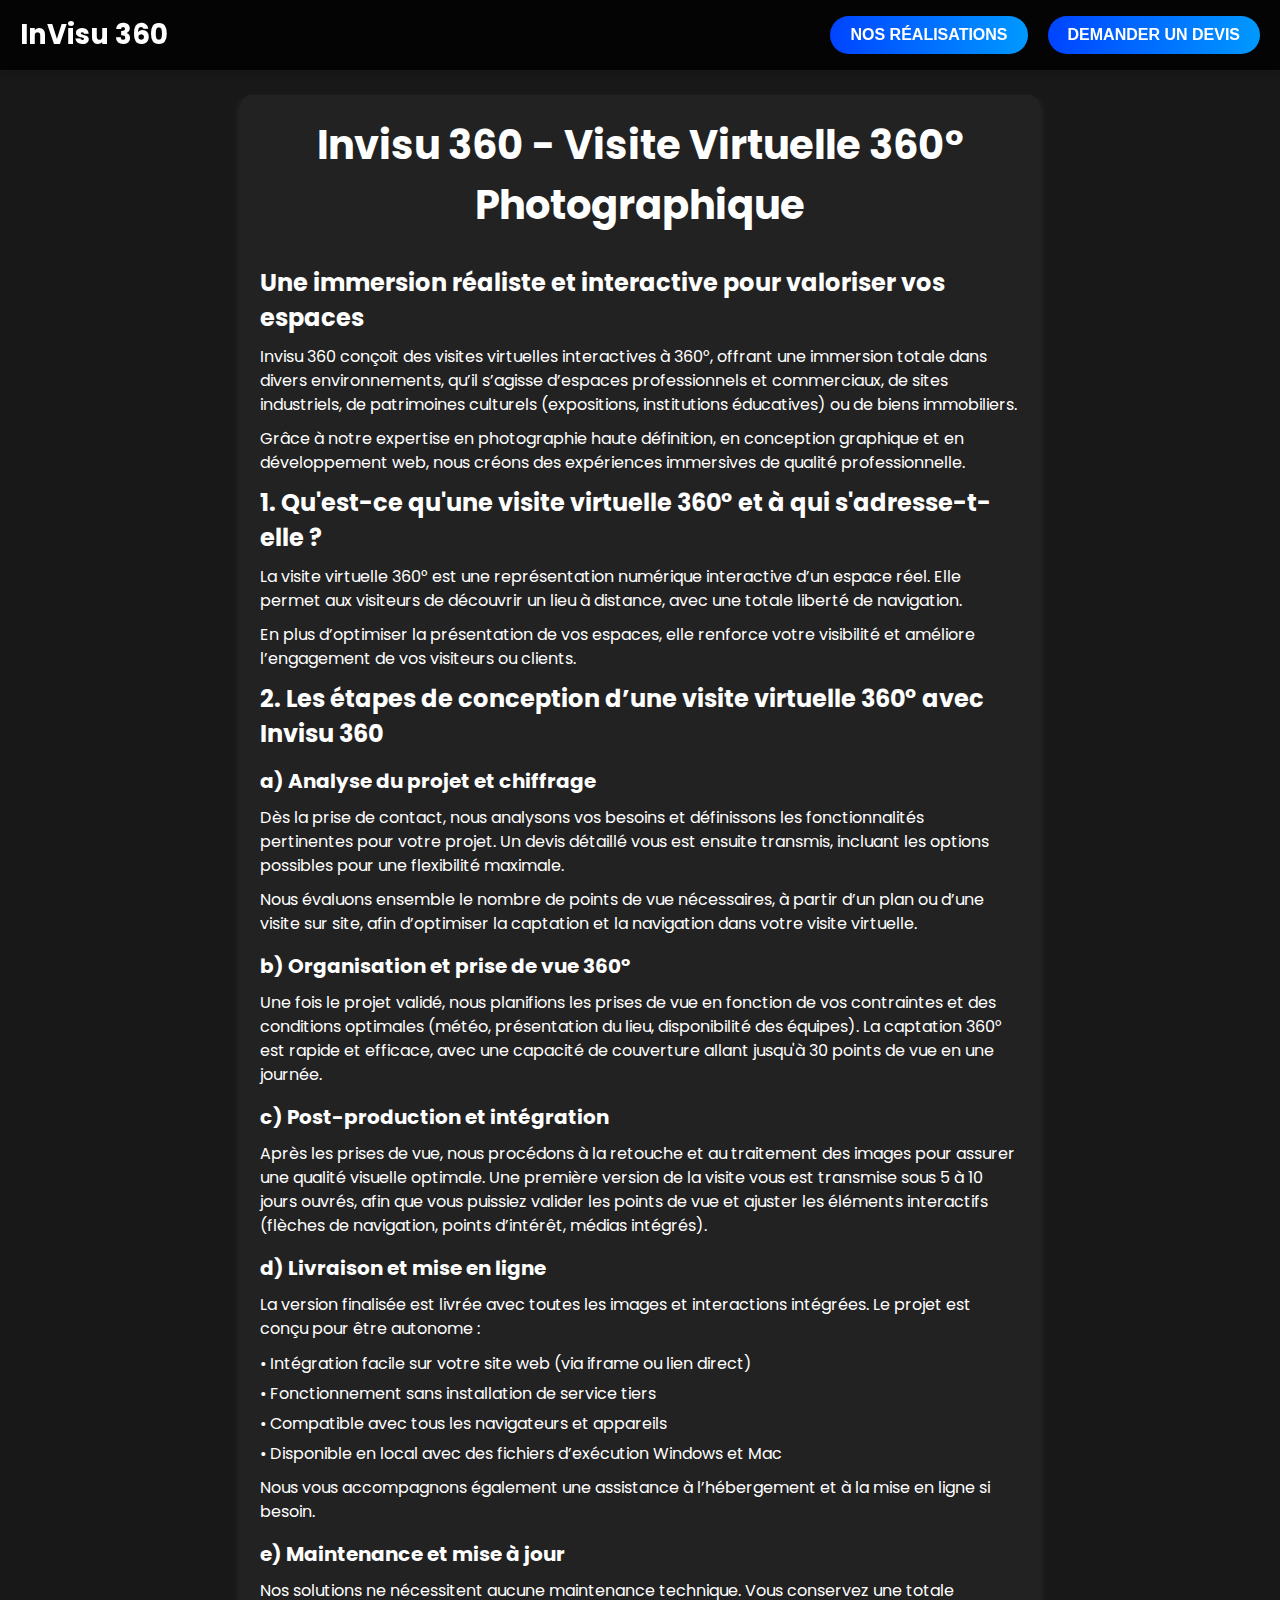
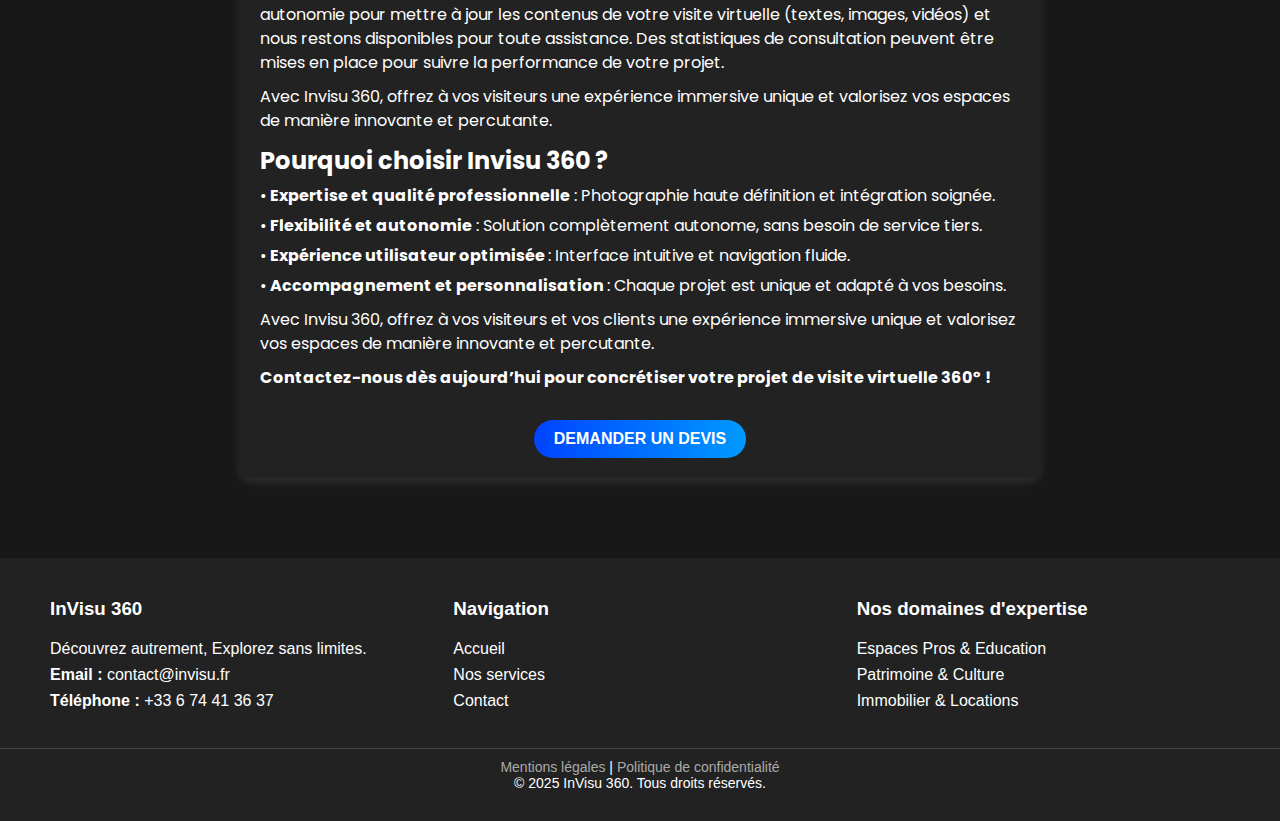
<file: articles/about/about.html>
<!DOCTYPE html>
<html lang="fr">
<head>
    <meta charset="UTF-8">
    <meta name="viewport" content="width=device-width, initial-scale=1.0">
    <title>Invisu 360 - Visite Virtuelle 360° Photographique</title>

    <script src="../../js/main.js"></script>

    <link href="../../style/style.css" rel="stylesheet">

</head>
<body>
        <nav class="navbar3" id="navbar3">
        <a href="../../index.html" class="logo">InVisu 360</a>
        <div class="hamburger" onclick="toggleMenu()">
            <div></div>
            <div></div>
            <div></div>
        </div>
        <ul class="menu">
            <li><button class="nav-btn" onclick="window.location.href='../realisations/realisations.html';">Nos réalisations</button></li>
            <li><button class="nav-btn" onclick="window.location.href='../devis/devis.html';">Demander un devis</button></li>
        </ul>
    </nav>

    <style type="text/css">
        .navbar3 {
            transform: translateY(0);
        }
    </style>

<br>    
    <div id="policy">
        <br><br>
        <div class="news-card hidden">
            <div class="news-header">
                <!--<img src="image.jpeg" alt="Image du jeu">-->
                <h1>Invisu 360 - Visite Virtuelle 360° Photographique</h1>
            </div>


            <div class="news-content">
                <h2>Une immersion réaliste et interactive pour valoriser vos espaces</h2>
                <p>Invisu 360 conçoit des visites virtuelles interactives à 360°, offrant une immersion totale dans divers environnements, qu’il s’agisse d’espaces professionnels et commerciaux, de sites industriels, de patrimoines culturels (expositions, institutions éducatives) ou de biens immobiliers.</p>
                <p>Grâce à notre expertise en photographie haute définition, en conception graphique et en développement web, nous créons des expériences immersives de qualité professionnelle.</p>

                <h2>1. Qu'est-ce qu'une visite virtuelle 360° et à qui s'adresse-t-elle ?</h2>

                <p>La visite virtuelle 360° est une représentation numérique interactive d’un espace réel. Elle permet aux visiteurs de découvrir un lieu à distance, avec une totale liberté de navigation.</p>
                <p>En plus d’optimiser la présentation de vos espaces, elle renforce votre visibilité et améliore l’engagement de vos visiteurs ou clients.</p>

                <h2>2. Les étapes de conception d’une visite virtuelle 360° avec Invisu 360</h2>
                <h3>a) Analyse du projet et chiffrage</h3>
                <p>Dès la prise de contact, nous analysons vos besoins et définissons les fonctionnalités pertinentes pour votre projet. Un devis détaillé vous est ensuite transmis, incluant les options possibles pour une flexibilité maximale.</p>
                <p>Nous évaluons ensemble le nombre de points de vue nécessaires, à partir d’un plan ou d’une visite sur site, afin d’optimiser la captation et la navigation dans votre visite virtuelle.</p>

                <h3>b) Organisation et prise de vue 360°</h3>

                <p>Une fois le projet validé, nous planifions les prises de vue en fonction de vos contraintes et des conditions optimales (météo, présentation du lieu, disponibilité des équipes). La captation 360° est rapide et efficace, avec une capacité de couverture allant jusqu'à 30 points de vue en une journée.</p>

                <h3>c) Post-production et intégration</h3>

                <p>Après les prises de vue, nous procédons à la retouche et au traitement des images pour assurer une qualité visuelle optimale. Une première version de la visite vous est transmise sous 5 à 10 jours ouvrés, afin que vous puissiez valider les points de vue et ajuster les éléments interactifs (flèches de navigation, points d’intérêt, médias intégrés).</p>

                <h3>d) Livraison et mise en ligne</h3>

                <p>La version finalisée est livrée avec toutes les images et interactions intégrées. Le projet est conçu pour être autonome :</p>

                <ul>
                    <li>•   Intégration facile sur votre site web (via iframe ou lien direct)</li>
                    <li>•   Fonctionnement sans installation de service tiers</li>
                    <li>•   Compatible avec tous les navigateurs et appareils</li>
                    <li>•   Disponible en local avec des fichiers d’exécution Windows et Mac</li>
                </ul>

                <p>Nous vous accompagnons également une assistance à l’hébergement et à la mise en ligne si besoin.</p>

                <h3>e) Maintenance et mise à jour</h3>

                <p>Nos solutions ne nécessitent aucune maintenance technique. Vous conservez une totale autonomie pour mettre à jour les contenus de votre visite virtuelle (textes, images, vidéos) et nous restons disponibles pour toute assistance. Des statistiques de consultation peuvent être mises en place pour suivre la performance de votre projet.</p>

                <p>Avec Invisu 360, offrez à vos visiteurs une expérience immersive unique et valorisez vos espaces de manière innovante et percutante.</p>

                <h2>Pourquoi choisir Invisu 360 ?</h2>

                <ul>
                    <li>•   <span class="bold">Expertise et qualité professionnelle</span> : Photographie haute définition et intégration soignée.</li>
                    <li>•   <span class="bold">Flexibilité et autonomie</span> : Solution complètement autonome, sans besoin de service tiers.</li>
                    <li>•   <span class="bold">Expérience utilisateur optimisée </span> : Interface intuitive et navigation fluide.</li>
                    <li>•   <span class="bold">Accompagnement et personnalisation </span> : Chaque projet est unique et adapté à vos besoins.</li>
                </ul>

                <p>Avec Invisu 360, offrez à vos visiteurs et vos clients une expérience immersive unique et valorisez vos espaces de manière innovante et percutante.</p>

                <span class="bold"><p>Contactez-nous dès aujourd’hui pour concrétiser votre projet de visite virtuelle 360° !</p></span>

                <div class="btn-container">
                    <button class="nav-btn" onclick="window.location.href='../devis/devis.html';">Demander un devis</button>
                </div>
            </div>
        </div>
    </div>


    <footer>
        <div class="footer-container">
            <!-- Section Informations -->
            <div class="footer-nav">
                <h3>InVisu 360</h3>
                <ul>
                <li>Découvrez autrement, Explorez sans limites.</li>
                <li><strong>Email :</strong> contact@invisu.fr</li>
                <li><strong>Téléphone :</strong> +33 6 74 41 36 37</li>
            </div>
            
            <!-- Section Navigation -->
            <div class="footer-nav">
                <h3>Navigation</h3>
                <ul>
                    <li><a href="../../index.html">Accueil</a></li>
                    <li><a href="../../index.html#services">Nos services</a></li>
                    <li><a href="../devis/devis.html#contact">Contact</a></li>
                </ul>
            </div>

            <!-- Section Navigation -->
            <div class="footer-nav">
                <h3>Nos domaines d'expertise</h3>
                <ul>
                    <li><a href="#">Espaces Pros & Education</a></li>
                    <li><a href="#">Patrimoine & Culture</a></li>
                    <li><a href="#">Immobilier & Locations</a></li>
                </ul>
            </div>
        </div>
        
        <!-- Section Mentions légales et Copyright -->
        <div class="footer-bottom">
            <p><a href="../terms-of-use/terms-of-use.html">Mentions légales</a> | <a href="../private-policy/private-policy.html">Politique de confidentialité</a></p>
            <p>&copy; 2025 InVisu 360. Tous droits réservés.</p>
        </div>
    </footer>

</body>
</html>
</file>
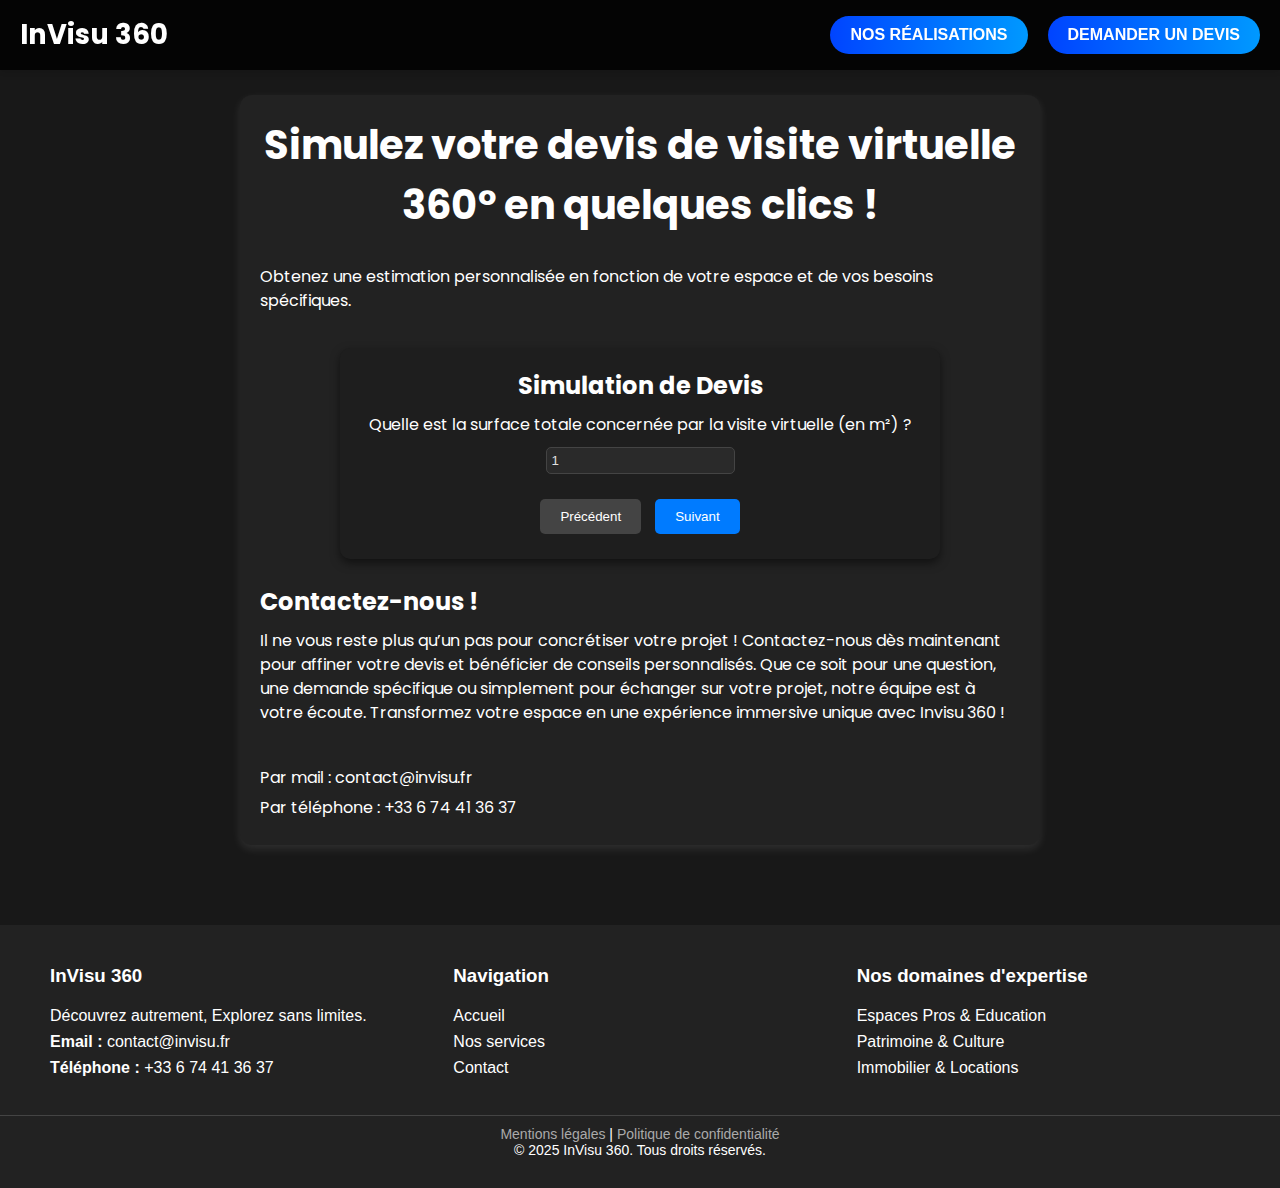
<file: articles/devis/devis.html>
<!DOCTYPE html>
<html lang="fr">
<head>
    <meta charset="UTF-8">
    <meta name="viewport" content="width=device-width, initial-scale=1.0">
    <title>Invisu 360 - Simulez votre devis de visite virtuelle 360° en quelques clics !</title>

    <script src="../../js/main.js"></script>

    <link href="../../style/style.css" rel="stylesheet">

</head>
<body>
        <nav class="navbar3" id="navbar3">
        <a href="../../index.html" class="logo">InVisu 360</a>
        <div class="hamburger" onclick="toggleMenu()">
            <div></div>
            <div></div>
            <div></div>
        </div>
        <ul class="menu">
            <li><button class="nav-btn" onclick="window.location.href='../realisations/realisations.html';">Nos réalisations</button></li>
            <li><button class="nav-btn" onclick="window.location.href='../devis/devis.html';">Demander un devis</button></li>
        </ul>
    </nav>

    <style type="text/css">
        .navbar3 {
            transform: translateY(0);
        }
    </style>

<br>    
    <div id="policy">
        <br><br>
        <div class="news-card hidden">
            <div class="news-header">
                <h1>Simulez votre devis de visite virtuelle 360° en quelques clics !</h1>
            </div>


            <div class="news-content" id="contact">
                <p>Obtenez une estimation personnalisée en fonction de votre espace et de vos besoins spécifiques.</p>









                <style>
.container2 {

            width: 100%;
            max-width: 600px;
            margin: auto;
            background: #1e1e1e;
            padding: 20px;
            border-radius: 10px;
            box-shadow: 0px 4px 10px rgba(0, 0, 0, 0.5);
            text-align: center;
        }

        .slide {
            display: none;
        }
        .active {
            display: block;
        }
        .buttons {
            margin-top: 20px;
        }
        .button {
            padding: 10px 20px;
            margin: 5px;
            border: none;
            background-color: #007bff;
            color: white;
            border-radius: 5px;
            cursor: pointer;
            transition: background 0.3s;
        }
        .button:hover {
            background-color: #0056b3;
        }
        .button:disabled {
            background-color: #444;
            cursor: not-allowed;
        }
        .options label {
            margin-right: 15px;
        }
        input, select {
            background: #2a2a2a;
            color: #e0e0e0;
            border: 1px solid #444;
            padding: 5px;
            border-radius: 5px;
        }
        input:focus {
            outline: none;
            border-color: #007bff;
        }
    </style>

    <br>
    <div class="container2">
        <h2>Simulation de Devis</h2>
        <div id="slides">
            <div class="slide active">
                <p>Quelle est la surface totale concernée par la visite virtuelle (en m²) ?</p>
                <input type="number" id="surface" min="1" value="1">
            </div>
            <div class="slide">
                <p>Combien de pièces seront concernées par la visite ?</p>
                <input type="number" id="numRooms" min="1" value="1">
            </div>
            <div class="slide">
                <p>Quelle est votre distance depuis Paris (en km) ?</p>
                <input type="number" id="distance" min="0" value="0">
            </div>
            <!--
            <div class="slide">
                <p>Souhaitez-vous un service supplémentaire ?</p>
                <div class="options">
                    <label><input type="radio" name="extra" value="oui"> Oui</label>
                    <label><input type="radio" name="extra" value="non" checked> Non</label>
                </div>
            </div>-->
            <div class="slide">
                <h3>Estimation du devis :</h3>
                <p id="result"></p>
            </div>
        </div>
        <div class="buttons">
            <button class="button" id="prev" disabled>Précédent</button>
            <button class="button" id="next">Suivant</button>
        </div>
    </div>
    <br>

    <script>
        const slides = document.querySelectorAll(".slide");
        let currentSlide = 0;

        function showSlide(index) {
            slides.forEach((slide, i) => {
                slide.classList.toggle("active", i === index);
            });
            document.getElementById("prev").disabled = index === 0;
            document.getElementById("next").disabled = index === slides.length - 1;
            document.getElementById("next").innerText = index === slides.length - 2 ? "Voir le devis" : "Suivant";
        }

        document.getElementById("next").addEventListener("click", () => {
            if (currentSlide < slides.length - 1) {
                currentSlide++;
                if (currentSlide === slides.length - 1) {
                    calculateQuote();
                }
                showSlide(currentSlide);
            }
        });

        document.getElementById("prev").addEventListener("click", () => {
            if (currentSlide > 0) {
                currentSlide--;
                showSlide(currentSlide);
            }
        });

        function calculateQuote() {

            let surface = parseInt(document.getElementById("surface").value) || 0;
            let numRooms = parseInt(document.getElementById("numRooms").value) || 0;
            let distance = parseInt(document.getElementById("distance").value) || 0;

            let basePrice = 0;
            if (surface <= 150) {
                basePrice = 150;
            } else if (surface <= 300) {
                basePrice = 150 + (surface - 150) * 0.7;
            } else if (surface <= 500) {
                basePrice = 150 + 150 * 0.7 + (surface - 300) * 0.45;
            } else {
                basePrice = 150 + 150 * 0.7 + 200 * 0.45 + (surface - 500) * 0.2;
            }
            
            let roomSupplement = numRooms > 5 ? (numRooms - 5) * 20 : 0;
            
            let travelFee = 0;
            if (distance > 50 && distance <= 100) {
                travelFee = 50;
            } else if (distance > 100 && distance <= 200) {
                travelFee = 100;
            } else if (distance > 200) {
                travelFee = 150;
            }
            
            let totalPrice = basePrice + roomSupplement + travelFee;
            
            if (surface > 1000) {
                totalPrice *= 0.9;
            }

            let total = totalPrice;
            document.getElementById("result").innerText = `Total estimé : ${total} € (HT)`;
            

/*
            let hours = parseInt(document.getElementById("hours").value) || 0;
            let intervenants = parseInt(document.getElementById("intervenants").value) || 0;
            let extraCharge = document.querySelector('input[name="extra"]:checked').value === "oui" ? 100 : 0;

            let baseRate = 50; // Tarif horaire par intervenant

            let total = (hours * intervenants * baseRate) + extraCharge;
            document.getElementById("result").innerText = `Total estimé : ${total} € (HT)`;*/
        }
    </script>




                <h2>Contactez-nous !</h2>
                <p>Il ne vous reste plus qu’un pas pour concrétiser votre projet ! Contactez-nous dès maintenant pour affiner votre devis et bénéficier de conseils personnalisés. Que ce soit pour une question, une demande spécifique ou simplement pour échanger sur votre projet, notre équipe est à votre écoute. Transformez votre espace en une expérience immersive unique avec Invisu 360 !</p>

                <br>

                <ul>
                    <li>Par mail : contact@invisu.fr</li>
                    <li>Par téléphone : +33 6 74 41 36 37</li>
                </ul>
            </div>
        </div>
    </div>


    <footer>
        <div class="footer-container">
            <!-- Section Informations -->
            <div class="footer-nav">
                <h3>InVisu 360</h3>
                <ul>
                <li>Découvrez autrement, Explorez sans limites.</li>
                <li><strong>Email :</strong> contact@invisu.fr</li>
                <li><strong>Téléphone :</strong> +33 6 74 41 36 37</li>
            </div>
            
            <!-- Section Navigation -->
            <div class="footer-nav">
                <h3>Navigation</h3>
                <ul>
                    <li><a href="../../index.html">Accueil</a></li>
                    <li><a href="../../index.html#services">Nos services</a></li>
                    <li><a href="../devis/devis.html#contact">Contact</a></li>
                </ul>
            </div>

            <!-- Section Navigation -->
            <div class="footer-nav">
                <h3>Nos domaines d'expertise</h3>
                <ul>
                    <li><a href="#">Espaces Pros & Education</a></li>
                    <li><a href="#">Patrimoine & Culture</a></li>
                    <li><a href="#">Immobilier & Locations</a></li>
                </ul>
            </div>
        </div>
        
        <!-- Section Mentions légales et Copyright -->
        <div class="footer-bottom">
            <p><a href="../terms-of-use/terms-of-use.html">Mentions légales</a> | <a href="../private-policy/private-policy.html">Politique de confidentialité</a></p>
            <p>&copy; 2025 InVisu 360. Tous droits réservés.</p>
        </div>
    </footer>

</body>
</html>
</file>
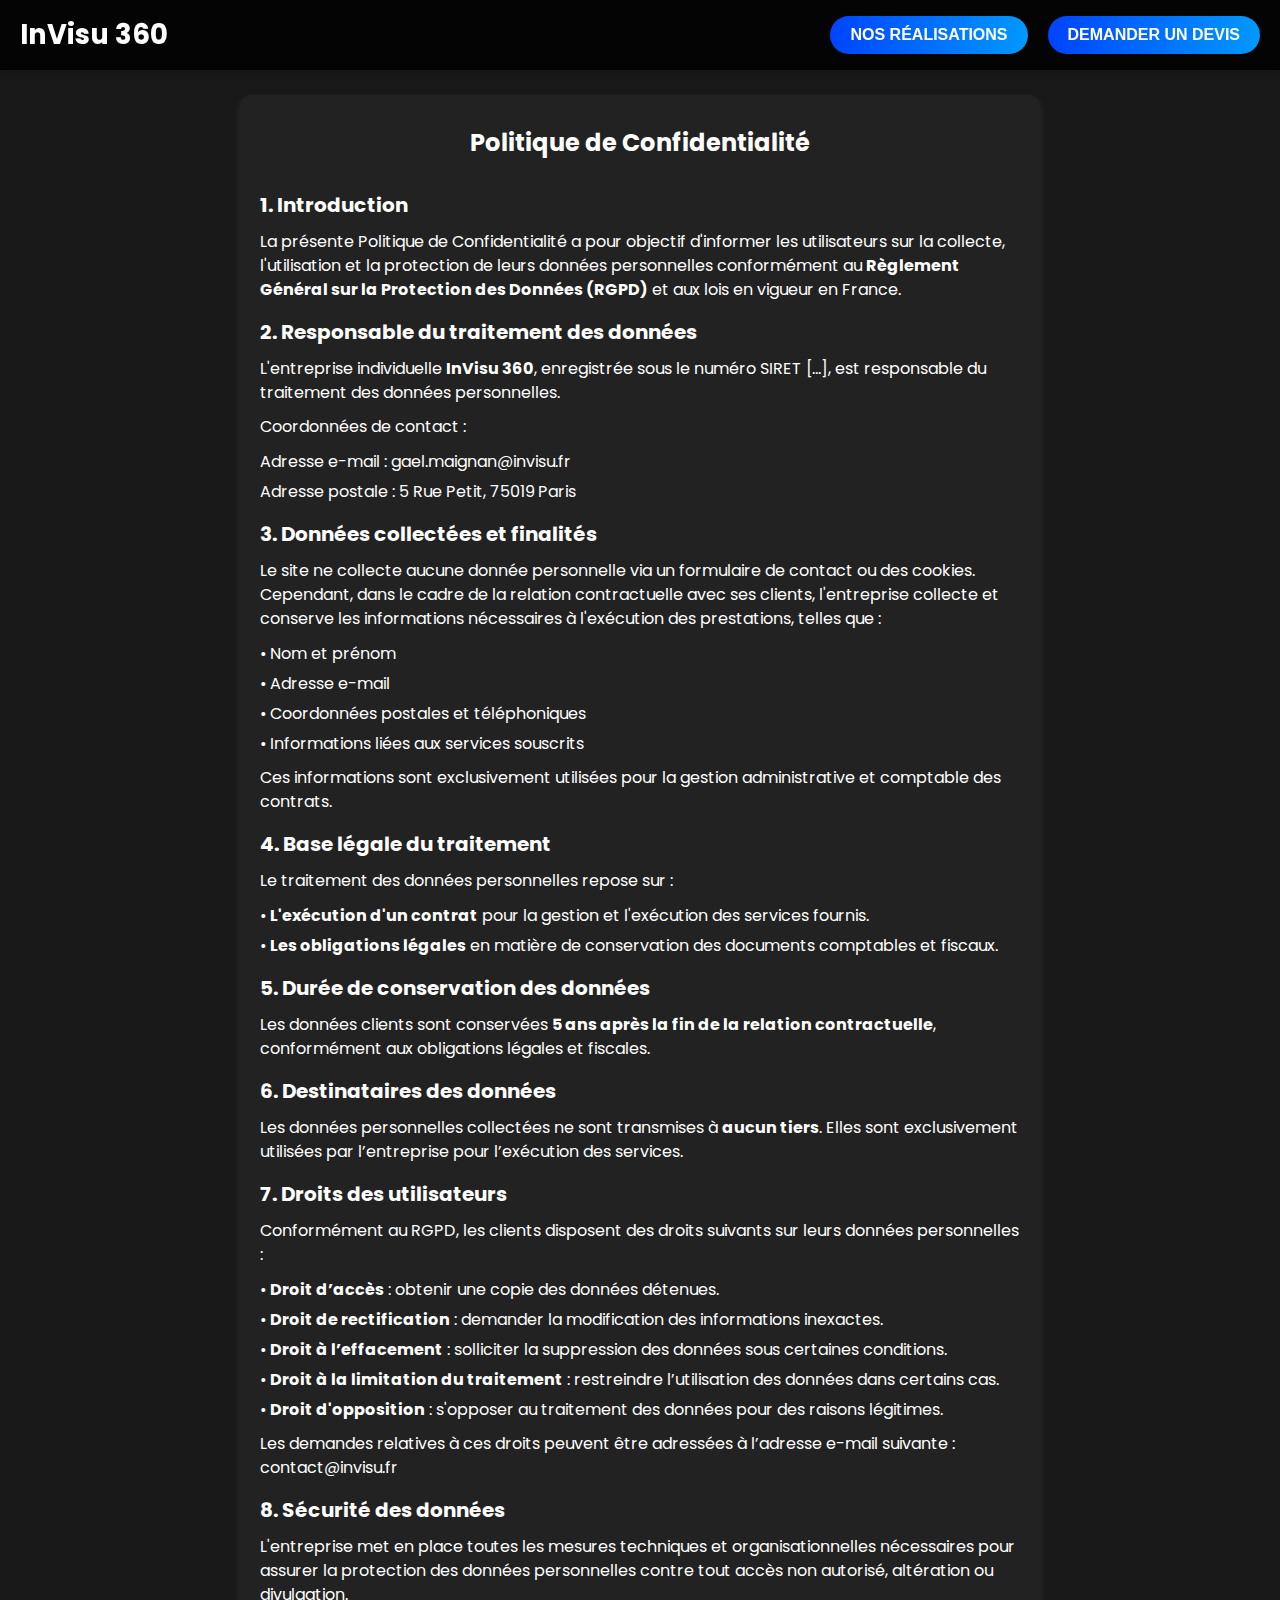
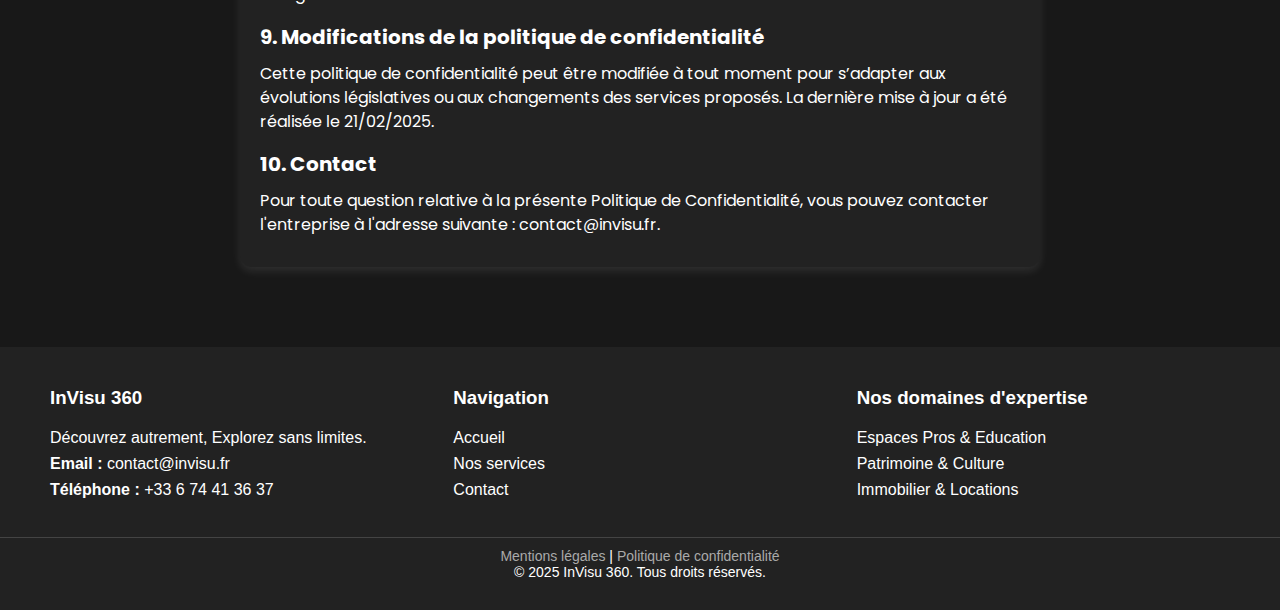
<file: articles/private-policy/private-policy.html>
<!DOCTYPE html>
<html lang="fr">
<head>
    <meta charset="UTF-8">
    <meta name="viewport" content="width=device-width, initial-scale=1.0">
    <title>InVisu 360 - Politique de Confidentialité</title>

    <script src="../../js/main.js"></script>

    <link href="../../style/style.css" rel="stylesheet">

</head>
<body>
        <nav class="navbar3" id="navbar3">
        <a href="../../index.html" class="logo">InVisu 360</a>
        <div class="hamburger" onclick="toggleMenu()">
            <div></div>
            <div></div>
            <div></div>
        </div>
        <ul class="menu">
            <li><button class="nav-btn" onclick="window.location.href='../realisations/realisations.html';">Nos réalisations</button></li>
            <li><button class="nav-btn" onclick="window.location.href='../devis/devis.html';">Demander un devis</button></li>
        </ul>
    </nav>

    <style type="text/css">
        .navbar3 {
            transform: translateY(0);
        }
    </style>

<br>    
    <div id="policy">
        <br><br>
        <div class="news-card hidden">
            <div class="news-header">
                <!--<img src="image.jpeg" alt="Image du jeu">-->
                <h2>Politique de Confidentialité</h2>
            </div>

            <div class="news-content">
                <h3>1. Introduction</h3>
                <p>La présente Politique de Confidentialité a pour objectif d'informer les utilisateurs sur la collecte, l'utilisation et la protection de leurs données personnelles conformément au <span class="bold">Règlement Général sur la Protection des Données (RGPD)</span> et aux lois en vigueur en France.</p>

                <h3>2. Responsable du traitement des données</h3>

                <p>L'entreprise individuelle <strong>InVisu 360</strong>, enregistrée sous le numéro SIRET [...], est responsable du traitement des données personnelles.</p>

                <p>Coordonnées de contact :</p>
                <ul>
                    <li>Adresse e-mail : gael.maignan@invisu.fr</li>
                    <li>Adresse postale : 5 Rue Petit, 75019 Paris</li>
                </ul>

                <h3>3. Données collectées et finalités</h3>
                <p>Le site ne collecte aucune donnée personnelle via un formulaire de contact ou des cookies. Cependant, dans le cadre de la relation contractuelle avec ses clients, l'entreprise collecte et conserve les informations nécessaires à l'exécution des prestations, telles que :</p>

                <ul>
                    <li>•   Nom et prénom</li>
                    <li>•   Adresse e-mail</li>
                    <li>•   Coordonnées postales et téléphoniques</li>
                    <li>•   Informations liées aux services souscrits</li>
                </ul>

                <p>Ces informations sont exclusivement utilisées pour la gestion administrative et comptable des contrats.</p>

                <h3>4. Base légale du traitement</h3>

                <p>Le traitement des données personnelles repose sur :</p>
                <ul>
                    <li>•   <span class="bold">L'exécution d'un contrat</span> pour la gestion et l'exécution des services fournis.</li>
                    <li>•   <span class="bold">Les obligations légales</span> en matière de conservation des documents comptables et fiscaux.</li>
                </ul>

                <h3>5. Durée de conservation des données</h3>

                <p>Les données clients sont conservées <span class="bold">5 ans après la fin de la relation contractuelle</span>, conformément aux obligations légales et fiscales.</p>

                <h3>6. Destinataires des données</h3>

                <p>Les données personnelles collectées ne sont transmises à <span class="bold">aucun tiers</span>. Elles sont exclusivement utilisées par l’entreprise pour l’exécution des services.</p>

                <h3>7. Droits des utilisateurs</h3>
                <p>Conformément au RGPD, les clients disposent des droits suivants sur leurs données personnelles :</p>
                <ul>
                    <li>•   <span class="bold">Droit d’accès</span> : obtenir une copie des données détenues.</li>
                    <li>•   <span class="bold">Droit de rectification</span> : demander la modification des informations inexactes.</li>
                    <li>•   <span class="bold">Droit à l’effacement</span> : solliciter la suppression des données sous certaines conditions.</li>
                    <li>•   <span class="bold">Droit à la limitation du traitement</span> : restreindre l’utilisation des données dans certains cas.</li>
                    <li>•   <span class="bold">Droit d'opposition</span> : s'opposer au traitement des données pour des raisons légitimes.</li>
                </ul>

                <p>Les demandes relatives à ces droits peuvent être adressées à l’adresse e-mail suivante : contact@invisu.fr</p>

                <h3>8. Sécurité des données</h3>
                <p>L'entreprise met en place toutes les mesures techniques et organisationnelles nécessaires pour assurer la protection des données personnelles contre tout accès non autorisé, altération ou divulgation.</p>

                <h3>9. Modifications de la politique de confidentialité</h3>
                <p>Cette politique de confidentialité peut être modifiée à tout moment pour s’adapter aux évolutions législatives ou aux changements des services proposés. La dernière mise à jour a été réalisée le 21/02/2025.</p>

                <h3>10. Contact</h3>
                <p>Pour toute question relative à la présente Politique de Confidentialité, vous pouvez contacter l'entreprise à l'adresse suivante : contact@invisu.fr.</p>

            </div>
        </div>
    </div>


    <footer>
        <div class="footer-container">
            <!-- Section Informations -->
            <div class="footer-nav">
                <h3>InVisu 360</h3>
                <ul>
                <li>Découvrez autrement, Explorez sans limites.</li>
                <li><strong>Email :</strong> contact@invisu.fr</li>
                <li><strong>Téléphone :</strong> +33 6 74 41 36 37</li>
            </div>
            
            <!-- Section Navigation -->
            <div class="footer-nav">
                <h3>Navigation</h3>
                <ul>
                    <li><a href="#">Accueil</a></li>
                    <li><a href="#">Nos services</a></li>
                    <li><a href="#">Contact</a></li>
                </ul>
            </div>

            <!-- Section Navigation -->
            <div class="footer-nav">
                <h3>Nos domaines d'expertise</h3>
                <ul>
                    <li><a href="#">Espaces Pros & Education</a></li>
                    <li><a href="#">Patrimoine & Culture</a></li>
                    <li><a href="#">Immobilier & Locations</a></li>
                </ul>
            </div>
        </div>
        
        <!-- Section Mentions légales et Copyright -->
        <div class="footer-bottom">
            <p><a href="#">Mentions légales</a> | <a href="#">Politique de confidentialité</a></p>
            <p>&copy; 2025 InVisu 360. Tous droits réservés.</p>
        </div>
    </footer>

</body>
</html>
</file>
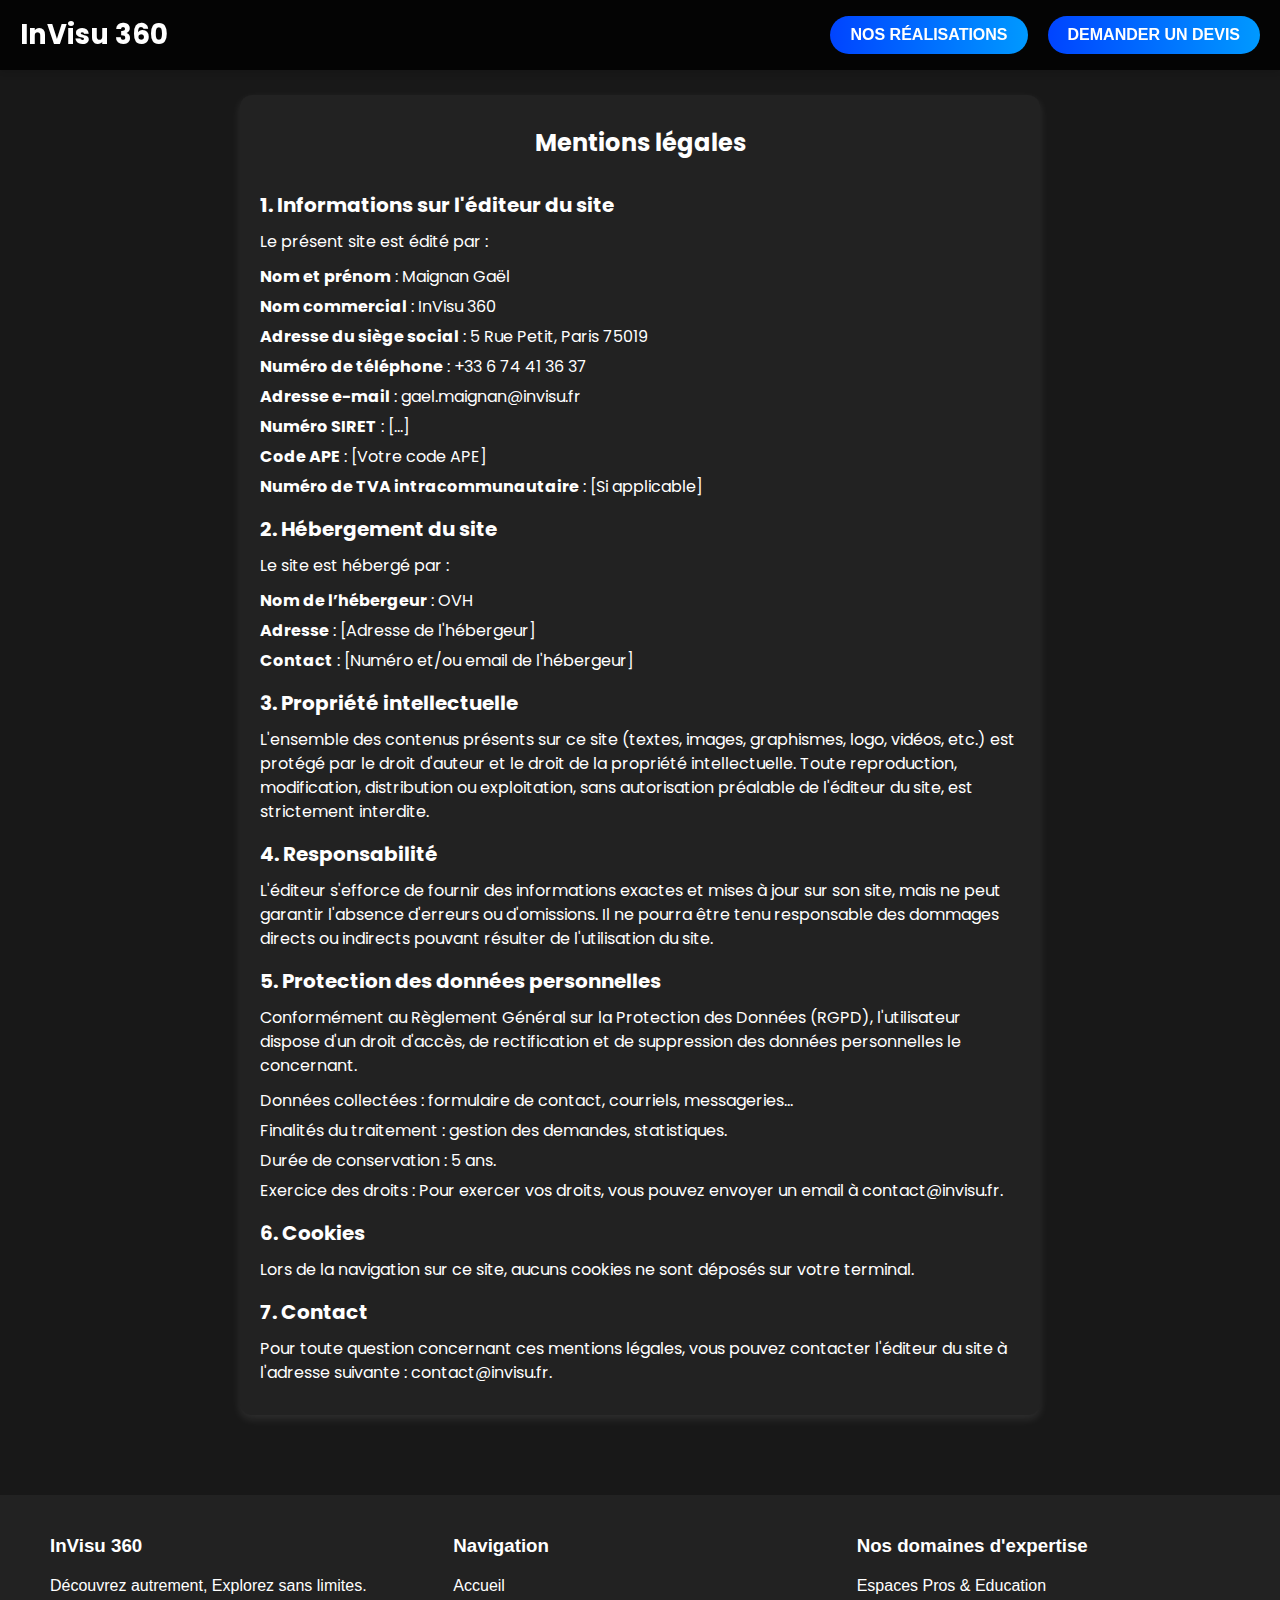
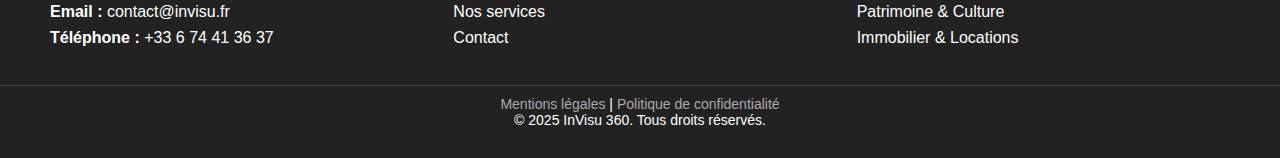
<file: articles/terms-of-use/terms-of-use.html>
<!DOCTYPE html>
<html lang="fr">
<head>
    <meta charset="UTF-8">
    <meta name="viewport" content="width=device-width, initial-scale=1.0">
    <title>InVisu 360 - Mentions légales</title>

    <script src="../../js/main.js"></script>

    <link href="../../style/style.css" rel="stylesheet">

</head>
<body>
        <nav class="navbar3" id="navbar3">
        <a href="../../index.html" class="logo">InVisu 360</a>
        <div class="hamburger" onclick="toggleMenu()">
            <div></div>
            <div></div>
            <div></div>
        </div>
        <ul class="menu">
            <li><button class="nav-btn" onclick="window.location.href='../realisations/realisations.html';">Nos réalisations</button></li>
            <li><button class="nav-btn" onclick="window.location.href='../devis/devis.html';">Demander un devis</button></li>
        </ul>
    </nav>

    <style type="text/css">
        .navbar3 {
            transform: translateY(0);
        }
    </style>

<br>    
    <div id="policy">
        <br><br>
        <div class="news-card hidden">
            <div class="news-header">
                <!--<img src="image.jpeg" alt="Image du jeu">-->
                <h2>Mentions légales</h2>
            </div>

            <div class="news-content">
                <h3>1. Informations sur l'éditeur du site</h3>

                <p>Le présent site est édité par :</p>
                <ul>
                    <li><span class="bold">Nom et prénom</span> : Maignan Gaël</li>
                    <li><span class="bold">Nom commercial</span> : InVisu 360</li>
                    <li><span class="bold">Adresse du siège social</span> : 5 Rue Petit, Paris 75019</li>
                    <li><span class="bold">Numéro de téléphone</span> : +33 6 74 41 36 37</li>
                    <li><span class="bold">Adresse e-mail</span> : gael.maignan@invisu.fr</li>
                    <li><span class="bold">Numéro SIRET</span> : [...]</li>
                    <li><span class="bold">Code APE</span> : [Votre code APE]</li>
                    <li><span class="bold">Numéro de TVA intracommunautaire</span> : [Si applicable]</li>
                </ul>

                <h3>2. Hébergement du site</h3>
                <p>Le site est hébergé par :</p>
                <ul>
                    <li><span class="bold">Nom de l’hébergeur</span> : OVH</li>
                    <li><span class="bold">Adresse</span> : [Adresse de l'hébergeur]</li>
                    <li><span class="bold">Contact</span> : [Numéro et/ou email de l'hébergeur]</li>
                </ul>

                <h3>3. Propriété intellectuelle</h3>
                <p>L'ensemble des contenus présents sur ce site (textes, images, graphismes, logo, vidéos, etc.) est protégé par le droit d'auteur et le droit de la propriété intellectuelle. Toute reproduction, modification, distribution ou exploitation, sans autorisation préalable de l'éditeur du site, est strictement interdite.</p>

                <h3>4. Responsabilité</h3>
                <p>L'éditeur s'efforce de fournir des informations exactes et mises à jour sur son site, mais ne peut garantir l'absence d'erreurs ou d'omissions. Il ne pourra être tenu responsable des dommages directs ou indirects pouvant résulter de l'utilisation du site.</p>

                <h3>5. Protection des données personnelles</h3>
                <p>Conformément au Règlement Général sur la Protection des Données (RGPD), l'utilisateur dispose d'un droit d'accès, de rectification et de suppression des données personnelles le concernant.</p>
                <ul>
                    <li>Données collectées : formulaire de contact, courriels, messageries...</li>
                    <li>Finalités du traitement : gestion des demandes, statistiques.</li>
                    <li>Durée de conservation : 5 ans.</li>
                    <li>Exercice des droits : Pour exercer vos droits, vous pouvez envoyer un email à contact@invisu.fr.</li>
                </ul>

                <h3>6. Cookies</h3>
                <p>Lors de la navigation sur ce site, aucuns cookies ne sont déposés sur votre terminal.</p>

                <h3>7. Contact</h3>
                <p>Pour toute question concernant ces mentions légales, vous pouvez contacter l'éditeur du site à l'adresse suivante : contact@invisu.fr.</p>

            </div>
        </div>
    </div>


    <footer>
        <div class="footer-container">
            <!-- Section Informations -->
            <div class="footer-nav">
                <h3>InVisu 360</h3>
                <ul>
                <li>Découvrez autrement, Explorez sans limites.</li>
                <li><strong>Email :</strong> contact@invisu.fr</li>
                <li><strong>Téléphone :</strong> +33 6 74 41 36 37</li>
            </div>
            
            <!-- Section Navigation -->
            <div class="footer-nav">
                <h3>Navigation</h3>
                <ul>
                    <li><a href="#">Accueil</a></li>
                    <li><a href="#">Nos services</a></li>
                    <li><a href="#">Contact</a></li>
                </ul>
            </div>

            <!-- Section Navigation -->
            <div class="footer-nav">
                <h3>Nos domaines d'expertise</h3>
                <ul>
                    <li><a href="#">Espaces Pros & Education</a></li>
                    <li><a href="#">Patrimoine & Culture</a></li>
                    <li><a href="#">Immobilier & Locations</a></li>
                </ul>
            </div>
        </div>
        
        <!-- Section Mentions légales et Copyright -->
        <div class="footer-bottom">
            <p><a href="#">Mentions légales</a> | <a href="#">Politique de confidentialité</a></p>
            <p>&copy; 2025 InVisu 360. Tous droits réservés.</p>
        </div>
    </footer>

</body>
</html>
</file>
<file: style/style.css>
@import url('https://fonts.googleapis.com/css2?family=Press+Start+2P&family=Poppins:wght@400;700&family=Oswald:wght@300;500&family=Monoton&family=Permanent+Marker&display=swap');

* {
    margin: 0;
    padding: 0;
    box-sizing: border-box;
}
.bold{
    font-weight: bold;
}
body {
    font-family: 'Poppins', sans-serif;
    background-color: #181818;
    color: white;
    overflow-x: hidden;
}

.btn-container {
                        margin-top: 30px;
                        display: flex;
                        justify-content: center; /* Centre horizontalement */
                    }

    /* Effet global d'apparition */
    @keyframes fadeInSlide {
        from {
            opacity: 0;
            transform: translateY(20px);
        }
        to {
            opacity: 1;
            transform: translateY(0);
        }
    }







        /* Barre de navigation */
        .navbar3 {
            position: fixed;
            top: 0;
            left: 0;
            width: 100%;
            height: 70px;
            background-color: rgba(0, 0, 0, 0.8);
            color: white;
            display: flex;
            align-items: center;
            justify-content: space-between;
            padding: 0 20px;
            box-shadow: 0 2px 5px rgba(0, 0, 0, 0.1);
            z-index: 1000;
            transform: translateY(-100%);
            transition: transform 0.5s ease-in-out;
        }

        .navbar3 .logo {
            font-size: 1.7rem;
            font-weight: bold;
            color: white;
            text-decoration: none;
        }
        .navbar3.show {
            transform: translateY(0);
        }

        /* Menu principal */
        .menu {
            list-style: none;
            display: flex;
        }

        .menu li {
            margin-left: 20px;
        }

        .menu a {
            text-decoration: none;
            color: white;
            font-size: 1rem;
            transition: 0.3s;
        }

        .menu a:hover {
            color: #f4a261;
        }

        /* Icône du menu hamburger */
        .hamburger {
            display: none;
            flex-direction: column;
            cursor: pointer;
        }

        .hamburger div {
            width: 30px;
            height: 4px;
            background-color: white;
            margin: 5px;
            transition: 0.3s;
        }

        /* Responsive */
        @media (max-width: 768px) {
            .hamburger {
                display: flex;
            }

            .menu {
                display: none;
                flex-direction: column;
                position: absolute;
                top: 60px;
                left: 0;
                width: 100%;
                background-color: rgba(0, 0, 0, 0.8);
                text-align: center;
                padding: 10px 0;
            }

            .menu li {
                margin: 10px 0;
            }

            .menu.open {
                display: flex;
            }
        }








@media (max-width: 768px) {
            .no-mobile {
                display: none;
            }
        }

        /* Barre de navigation */
        .navbar {
            position: fixed;
            top: 0;
            width: 100%;
            background: rgba(0, 0, 0, 0.8);
            padding: 15px 20px;
            display: flex;
            justify-content: center;
            gap: 20px;
            transform: translateY(-100%);
            transition: transform 0.5s ease-in-out;
            z-index: 1000;
        }

        .navbar.show {
            transform: translateY(0);
        }

        .nav-btn {
            background: linear-gradient(90deg, #0044ff 0%, #0099ff 100%);
            border: none;
            color: white;
            font-size: 16px;
            font-weight: bold;
            padding: 10px 20px;
            border-radius: 50px;
            cursor: pointer;
            transition: all 0.2s ease-in-out;
            text-transform: uppercase;
        }

        .nav-btn:hover {
            transform: scale(1.05);
            box-shadow: 0 0 10px rgba(0, 153, 255, 0.6);
        }

        /* Écran d'accueil */
        .intro {
            height: 100vh;
            width: 100vw;
            display: flex;
            flex-direction: column;
            justify-content: center;
            align-items: center;
            text-align: center;
            position: absolute;
        }

        h1 {
            font-size: 40px;
            transition: font-family 0.3s ease-in-out;
        }
        @media (max-width: 768px) {
                h1 {
                    font-size: 35px;
                }
                h2 {
                    font-size: 25px;
                }
            }

        .game-selection {
            position: relative;
            display: flex;
            gap: 20px;
            margin-top: 20px;
        }
                        .game-description {
                            top: 60px;
        position: absolute;
        background: rgba(0, 0, 0, 0.8);
        color: white;
        padding: 10px 15px;
        border-radius: 8px;
        font-size: 14px;
        text-align: center;
        width: 250px;
        opacity: 0;
        transform: translateY(10px);
        transition: opacity 0.3s ease-out, transform 0.3s ease-out;
        pointer-events: none;
    }
     .game-description.visible {
        opacity: 1;
        transform: translateY(0);
    }
           

        .btn-gaming {
            background: linear-gradient(90deg, #0044ff 0%, #0099ff 100%);
            border: none;
            color: white;
            font-size: 18px;
            font-weight: bold;
            padding: 14px 38px;
            border-radius: 50px;
            cursor: pointer;
            transition: all 0.2s ease-in-out;
            text-transform: uppercase;
        }

        .btn-gaming:hover {
            box-shadow: 0 0 10px rgba(0, 153, 255, 0.6);
            transform: scale(1.03);
        }

     

        .game-text {
            font-size: 30px;
            font-weight: bold;
            padding: 20px;
            background: rgba(0, 0, 0, 0.6);
            border-radius: 20px;
        }


        iframe {
            width: 100%;
            aspect-ratio: 1.6;
            border: none;
            border-radius: 10px;
            box-shadow: 0 4px 8px rgba(0, 0, 0, 0.1);
        }






    .news-card {
        background: #222;
        color: white;
        border-radius: 12px;
        overflow: hidden;
        width: 90%;
        max-width: 800px;
        margin: 20px auto;
        margin-bottom: 30px;
        box-shadow: 0px 4px 10px rgba(255, 255, 255, 0.1);
        padding: 20px;
        opacity: 0;
        transform: translateY(20px);
        transition: opacity 0.8s ease-out, transform 0.8s ease-out;
    }

     /* État visible avec animation */
    .news-card.visible {
        opacity: 1;
        transform: translateY(0);
    }

    .news-header {
        margin-bottom: 30px;
        text-align: center;
    }

    .news-header img {
        width: 100%;
        height: auto;
        border-radius: 10px;
        transition: transform 0.5s ease-in-out;
    }



    .news-header h2 {
        margin-top: 10px;
        font-size: 24px;
    }

    .news-content p {
        font-size: 16px;
        line-height: 1.5;
        margin: 10px 0;
    }

    .news-content h3 {
        margin-top: 15px;
        font-size: 20px;
    }

    ul {
        list-style: none;
        padding: 0;
    }

    ul li {
        margin: 5px 0;
        font-size: 16px;
    }

    .news-video {
        text-align: center;
        margin-top: 15px;
    }

    .news-video iframe {
        width: 100%;
        border-radius: 8px;
    }











       .container{
            width: 100vw;
            height: 100vh;
        display: flex;
    justify-content: center; /* Pour centrer horizontalement */
    align-items: center;     /* Pour centrer verticalement */
}
.content {
    width: 70%;
            max-width: 800px;
            margin: auto;
            display: flex;
            flex-direction: column;
            justify-content: center;
            align-items: center;
}

        .content h2 {
            margin-bottom: 20px;
        }












footer {
    margin-top: 80px;
    background-color: #222;
    color: white;
    padding: 30px 0;
    font-family: Arial, sans-serif;
}
.footer-container {
    display: flex;
    justify-content: space-around;
    flex-wrap: wrap;
    max-width: 1200px;
    margin: auto;
    text-align: left;
    gap: 10px;
}
.footer-info, .footer-nav, .footer-social {
    flex: 1;
    min-width: 250px;
    margin: 10px;
}
.footer-container h3 {
    margin-bottom: 20px;
}
.footer-nav ul {
    list-style: none;
    padding: 0;
}
.footer-nav ul li {
    margin: 8px 0;
}
.footer-nav ul li a {
    color: white;
    text-decoration: none;
}
.footer-social .social-icon {
    font-family: "FontAwesome", sans-serif;
    font-size: 24px;
    margin: 0 10px;
    color: white;
    text-decoration: none;
}
.footer-bottom {
    border-top: 1px solid #444;
    margin-top: 20px;
    padding-top: 10px;
    font-size: 14px;
    text-align: center;
}
.footer-bottom a {
    color: #aaa;
    text-decoration: none;
}

/* Responsive Design */
@media (max-width: 768px) {
    .footer-container {
        flex-direction: column;
        text-align: center;
    }
    .footer-info, .footer-nav, .footer-social {
        margin-bottom: 20px;
    }
    .footer-nav ul {
        padding: 0;
    }
    .footer-nav ul li {
        display: block;
        margin: 5px 0;
    }
}
</file>
